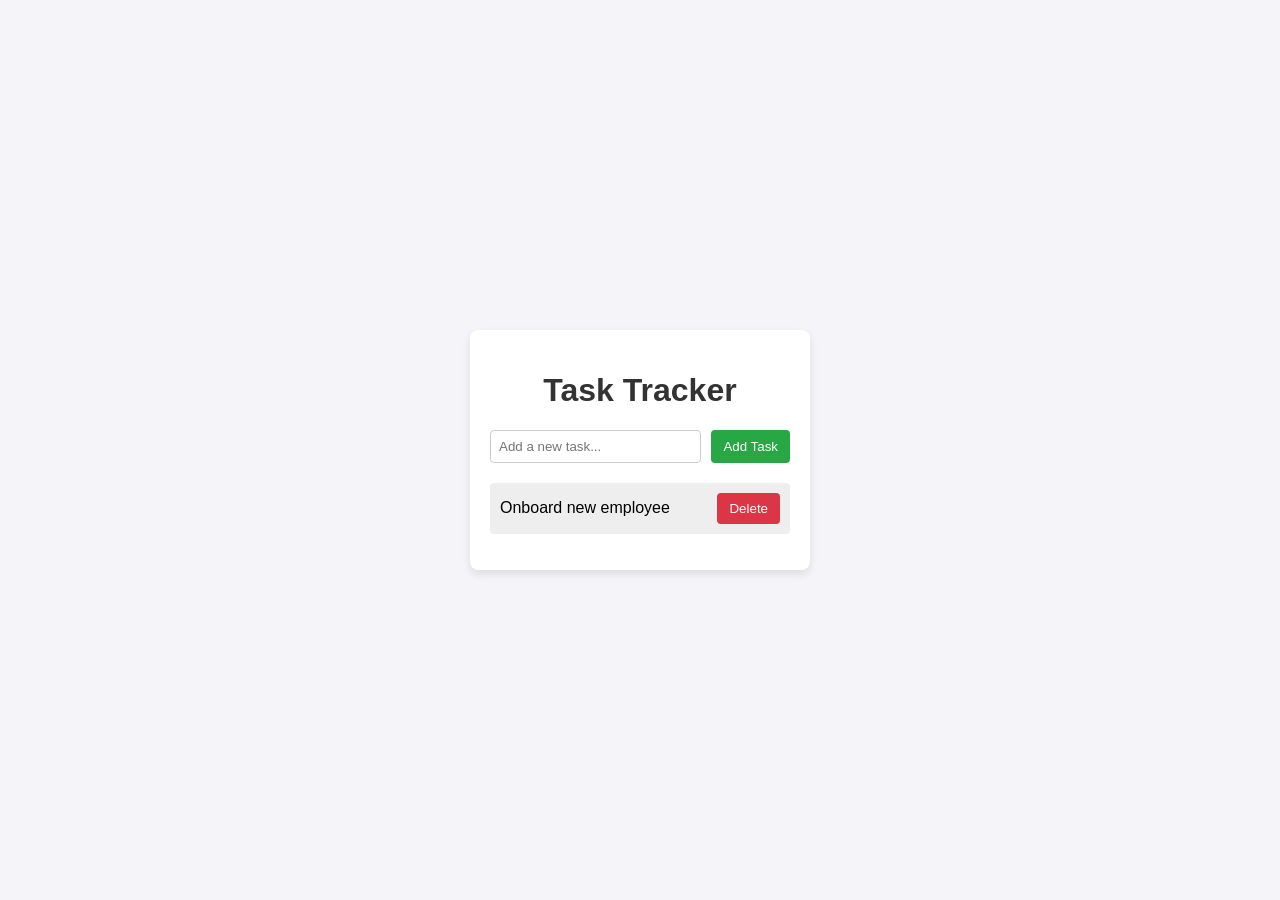
<file: TodoApp-Debug/index.html>
<!DOCTYPE html>
<html lang="en">

<head>
    <meta charset="UTF-8">
    <meta name="viewport" content="width=device-width, initial-scale=1.0">
    <title>Company Task Tracker</title>
    <link rel="stylesheet" href="style.css">
</head>

<body>
    <div class="container">
        <h1>Task Tracker</h1>
        <div class="input-section">
            <input type="text" id="taskInput" placeholder="Add a new task...">
            <!-- Note: Intentionally left like this for the bug hunt -->
            <button id="addBtn">Add Task</button>
        </div>
        <ul id="taskList">
            <!-- Example existing task -->
            <li>
                <span class="task-text">Onboard new employee</span>
                <button class="delete-btn">Delete</button>
            </li>
        </ul>
    </div>
    <script src="script.js"></script>
</body>

</html>
</file>
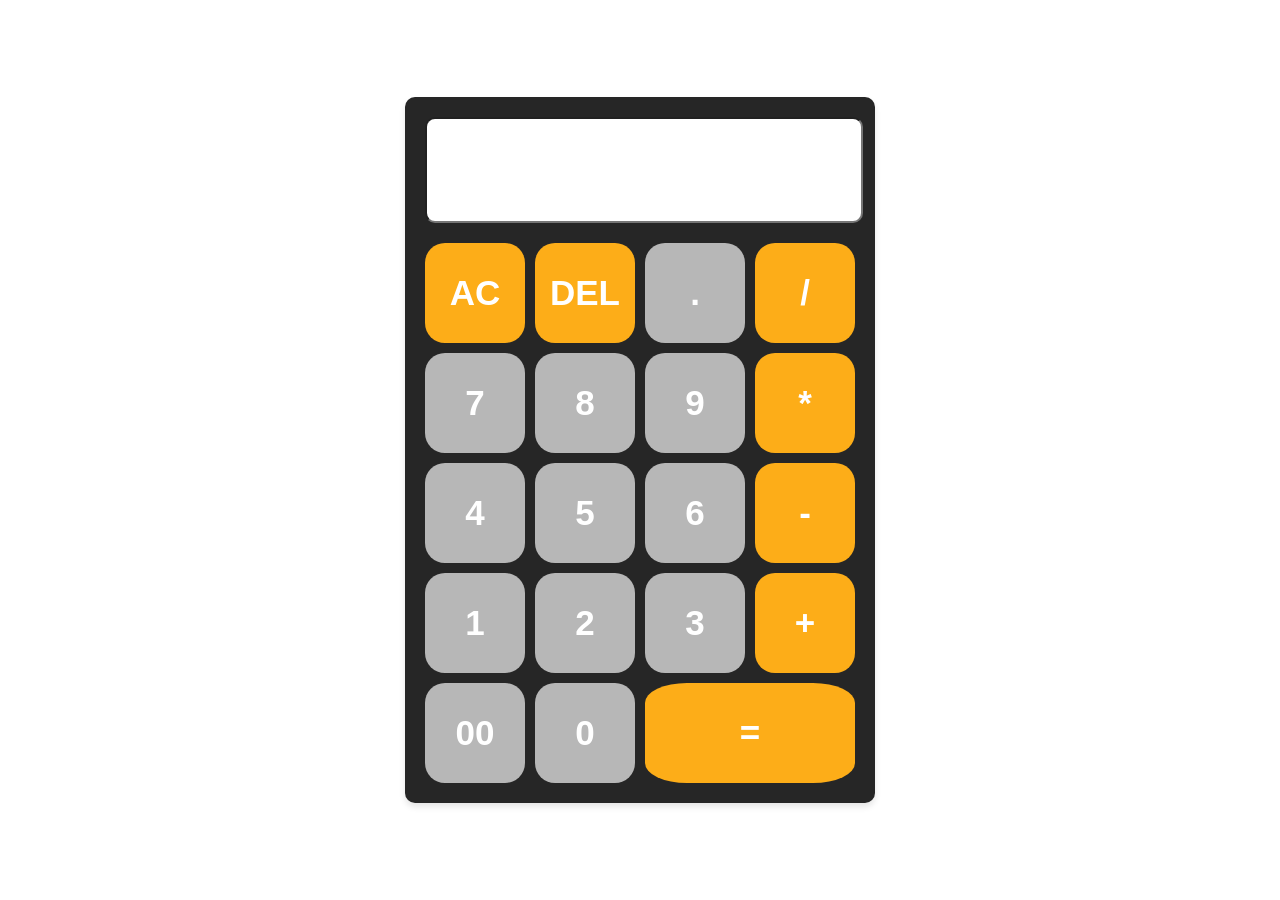
<file: Web/index.html>
<!DOCTYPE html>
<html lang="en">

<head>
    <meta charset="UTF-8">
    <meta name="viewport" content="width=device-width, initial-scale=1.0">
    <title>Calculator</title>
    <link rel="stylesheet" href="style.css">
</head>

<body>

    <!-- create a simple functional calculator calculator -->
    <div id="calculator">
        <input id="display" readonly>
        <div id="keys">
            <button onclick="clearDisplay()" class="operator-btn">AC</button>
            <button onclick="deleteLast()" class="operator-btn">DEL</button>
            <button onclick="appendTodisplay('.')">.</button>
            <button onclick="appendTodisplay('/')" class="operator-btn">/</button>

            <button onclick="appendTodisplay('7')">7</button>
            <button onclick="appendTodisplay('8')">8</button>
            <button onclick="appendTodisplay('9')">9</button>
            <button onclick="appendTodisplay('*')" class="operator-btn">*</button>

            <button onclick="appendTodisplay('4')">4</button>
            <button onclick="appendTodisplay('5')">5</button>
            <button onclick="appendTodisplay('6')">6</button>
            <button onclick="appendTodisplay('-')" class="operator-btn">-</button>

            <button onclick="appendTodisplay('1')">1</button>
            <button onclick="appendTodisplay('2')">2</button>
            <button onclick="appendTodisplay('3')">3</button>
            <button onclick="appendTodisplay('+')" class="operator-btn">+</button>

            <button onclick="appendTodisplay('00')">00</button>
            <button onclick="appendTodisplay('0')">0</button>
            <button onclick="calculate()" class="operator-btn" style="grid-column: span 2; width: 100%;">=</button>
        </div>
    </div>




    <script src="script.js"></script>
</body>

</html>
</file>
<file: TodoApp-Debug/style.css>
body {
    font-family: Arial, sans-serif;
    background-color: #f4f4f9;
    display: flex;
    justify-content: center;
    align-items: center;
    height: 100vh;
    margin: 0;
}

.container {
    background: #fff;
    padding: 20px;
    border-radius: 8px;
    box-shadow: 0 4px 8px rgba(0, 0, 0, 0.1);
    width: 300px;
}

h1 {
    text-align: center;
    color: #333;
}

.input-section {
    display: flex;
    justify-content: space-between;
    margin-bottom: 20px;
}

#taskInput {
    flex-grow: 1;
    padding: 8px;
    border: 1px solid #ccc;
    border-radius: 4px;
}

button {
    background: #28a745;
    color: white;
    border: none;
    padding: 8px 12px;
    cursor: pointer;
    border-radius: 4px;
    margin-left: 10px;
}

button:hover {
    background: #218838;
}

ul {
    list-style: none;
    padding: 0;
}

li {
    background: #eee;
    margin-bottom: 8px;
    padding: 10px;
    display: flex;
    justify-content: space-between;
    align-items: center;
    border-radius: 4px;
    cursor: pointer;
}

/* Bug: completed class doesn't do a line-through properly */
.completed .task-text {
    text-decoration: line-through;
    color: #888;
}

.delete-btn {
    background: #dc3545;
}

.delete-btn:hover {
    background: #c82333;
}
</file>
<file: Web/style.css>
body {
    margin: 0;
    display: flex;
    justify-content: center;
    align-items: center;
    background-color: hsl(0, 0%, 100%);
    min-height: 100vh;


}

#calculator {
    font-family: Arial, sans-serif;
    background-color: hsl(0, 0%, 15%);
    border-radius: 10px;
    max-width: 430px;
    margin: 50px auto;
    box-shadow: 0 4px 6px rgba(0, 0, 0, 0.1);
    padding: 20px;

    #display {
        width: 100%;
        height: 100px;
        font-size: 50px;
        text-align: right;
        margin-bottom: 20px;
        border-radius: 10px;
        color: black;
    }

    #keys {
        display: grid;
        grid-template-columns: repeat(4, 100px);
        gap: 10px;


    }

    button {
        width: 100px;
        height: 100px;
        border-radius: 20%;
        border: none;
        background-color: rgb(183, 183, 183);
        color: white;
        font-size: 35px;
        font-weight: bold;
        cursor: pointer;



    }

    button:hover {
        background-color: rgb(135, 134, 134);
    }

    button:active {
        background-color: rgb(101, 100, 100);
    }

    .operator-btn {
        background-color: rgb(253, 173, 24);
    }

    .operator-btn:hover {
        background-color: rgb(255, 197, 71);
    }

    .operator-btn:active {
        background-color: rgb(255, 165, 0);
    }
}
</file>
